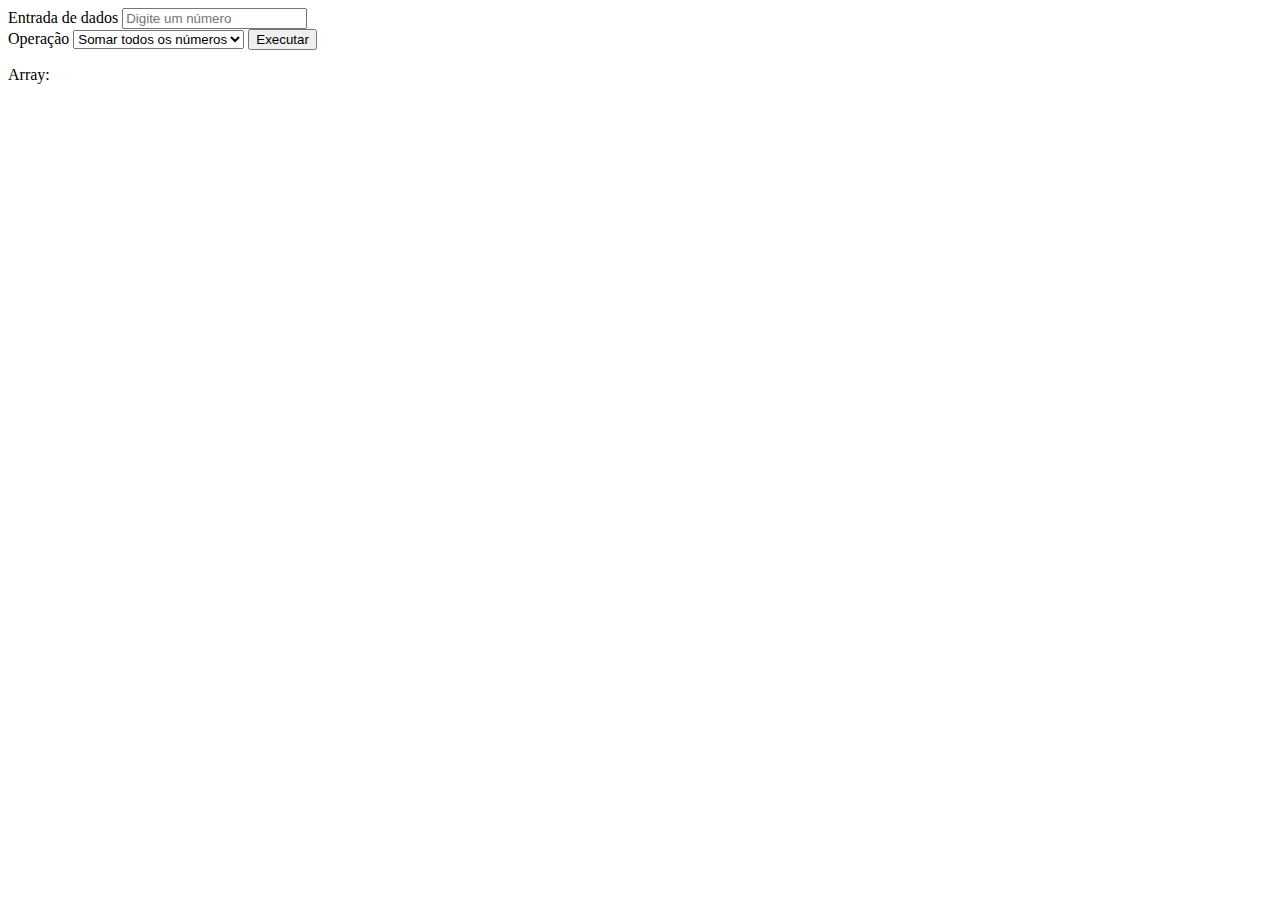
<file: alfamidia_array/index.html>
<!DOCTYPE html>
<html lang="en">
<head>
    <meta charset="UTF-8">
    <meta http-equiv="X-UA-Compatible" content="IE=edge">
    <meta name="viewport" content="width=device-width, initial-scale=1.0">
    <title>Manipulação de arrays</title>
</head>
<body>
    Entrada de dados
    <input id="numero" type="number" placeholder="Digite um número">
    <br>
    Operação
    <select name="operacao" id="selecao">
        <option value="1">Somar todos os números</option>
        <option value="2">Inserir no início da lista</option>
        <option value="3">Inserir no fim da lista</option>
        <option value="4">Inverter lista</option>
        <option value="5">Ordenar lista</option>
    </select>
    <input onclick="executar()" type="submit" value="Executar" id="executar">
    <p>Array:</p>
    <span id="msg"></span>
    
    <script src="script.js"></script>
</body>
</html>
</file>
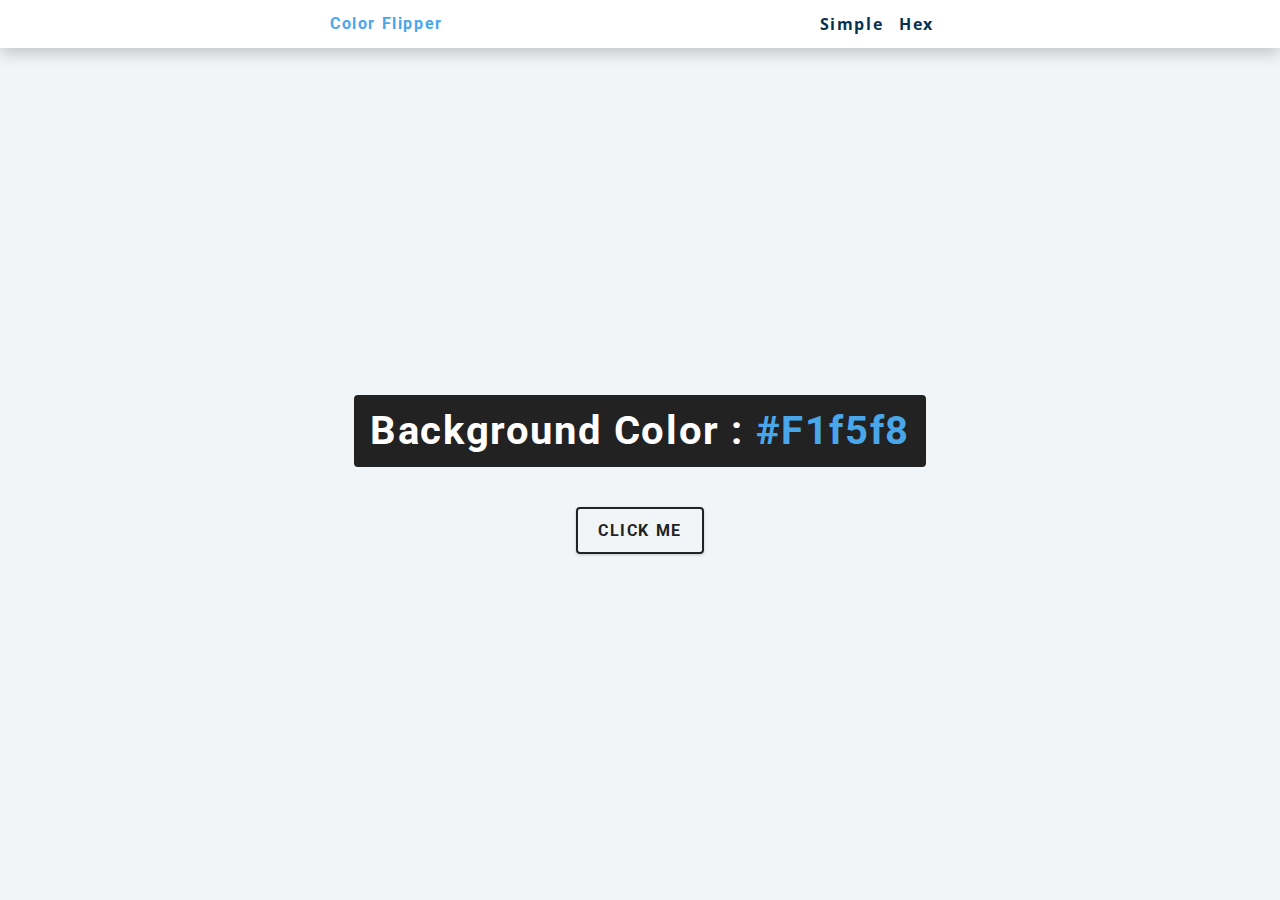
<file: color-flipper/index.html>
<!DOCTYPE html>
<html lang="en">
  <head>
    <meta charset="UTF-8">
    <meta name="viewport" content="width=device-width, initial-scale=1.0">
    <title>Color Flipper || Simple</title>

    <!-- styles -->
    <link rel="stylesheet" href="style.css">
    <link rel="preconnect" href="https://fonts.googleapis.com">
    <link rel="preconnect" href="https://fonts.gstatic.com" crossorigin>
    <link href="https://fonts.googleapis.com/css2?family=Inconsolata:wght@300;400;800&display=swap" rel="stylesheet">
  </head>
  <body>
    <nav>
      <div class="nav-center">
        <h4>color flipper</h4>
        <ul class="nav-links">
          <li><a href="index.html">simple</a></li>
          <li><a href="hex.html">hex</a></li>
        </ul>
      </div>
    </nav>
    <main>
      <div class="container">
        <h2>background color : <span class="color">#f1f5f8</span></h2>
        <button class="btn btn-hero" id="btn">click me</button>
      </div>
    </main>
    <!-- javascript -->
    <script src="app.js"></script>
  </body>
</html>
</file>
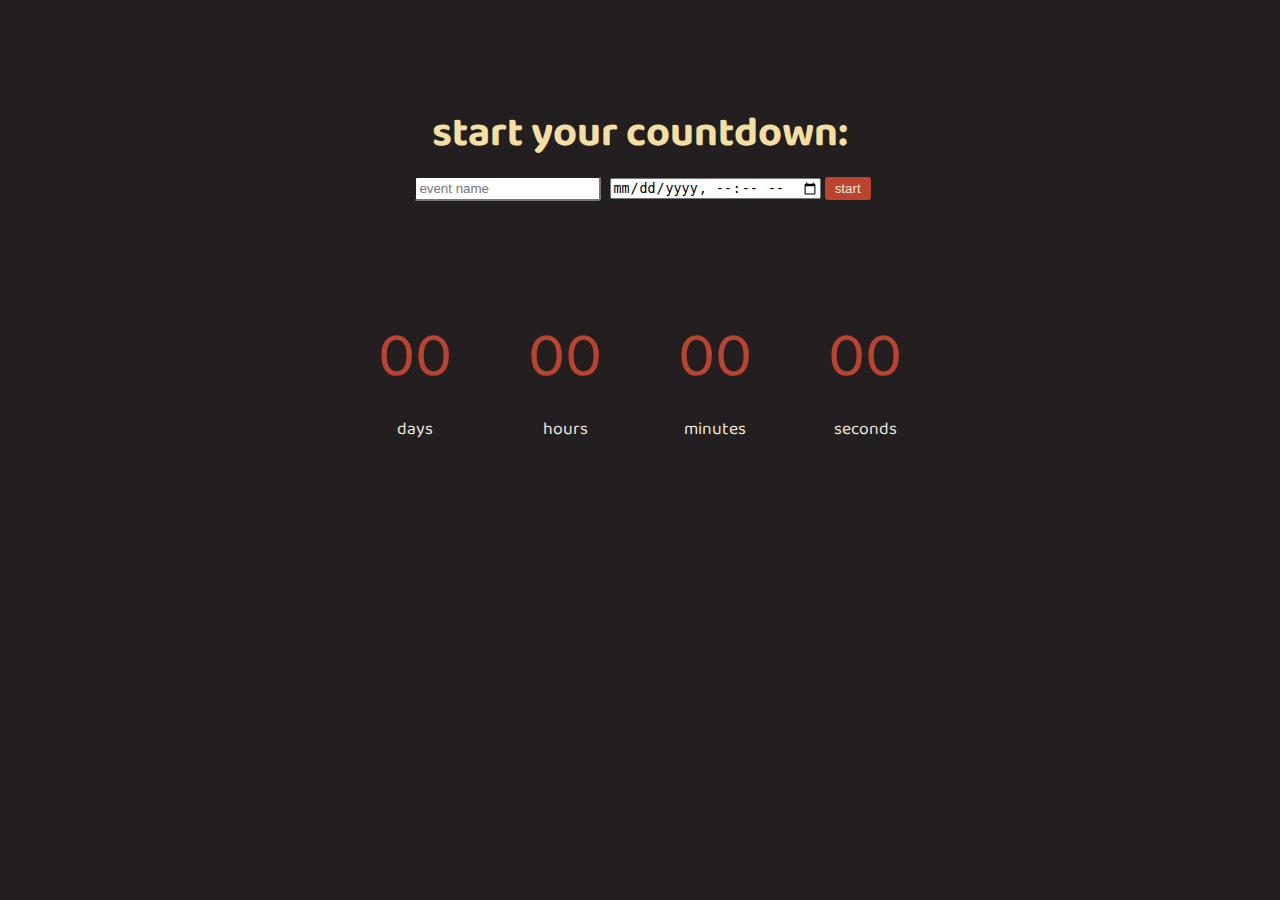
<file: countdownClock/index.html>
<!DOCTYPE html>
<html lang="en">
<head>
    <meta charset="UTF-8">
    <meta http-equiv="X-UA-Compatible" content="IE=edge">
    <meta name="viewport" content="width=device-width, initial-scale=1.0">
    <link rel="preconnect" href="https://fonts.googleapis.com">
    <link rel="preconnect" href="https://fonts.gstatic.com" crossorigin>
    <link href="https://fonts.googleapis.com/css2?family=Baloo+Bhaijaan+2:wght@400;800&display=swap" rel="stylesheet">
    <link rel="stylesheet" href="style.css" type="text/css">
    <title>Countdown Clock</title>
</head>
<body>
    
    <div class="input">
        <h1>start your countdown:</h1>
        <input type="text" id="event-name" placeholder="event name" required>
        <input type="datetime-local"  class="calendar" required>
        <input type="button" class="btn" value="start">
    </div>
    <div class="container">
        <div class="column">
            <p class="clock-day clock-timer">00</p>
            <p class="label">Days</p>
        </div>
        <div class="column">
            <p class="clock-hours clock-timer">00</p>
            <p class="label">Hours</p>
        </div>
        <div class="column">
            <p class="clock-minutes clock-timer">00</p>
            <p class="label">Minutes</p>
        </div>
        <div class="column">
            <p class="clock-seconds clock-timer">00</p>
            <p class="label">Seconds</p>
        </div>
    </div>


    <script src="./script.js"></script>
</body>
</html>
</file>
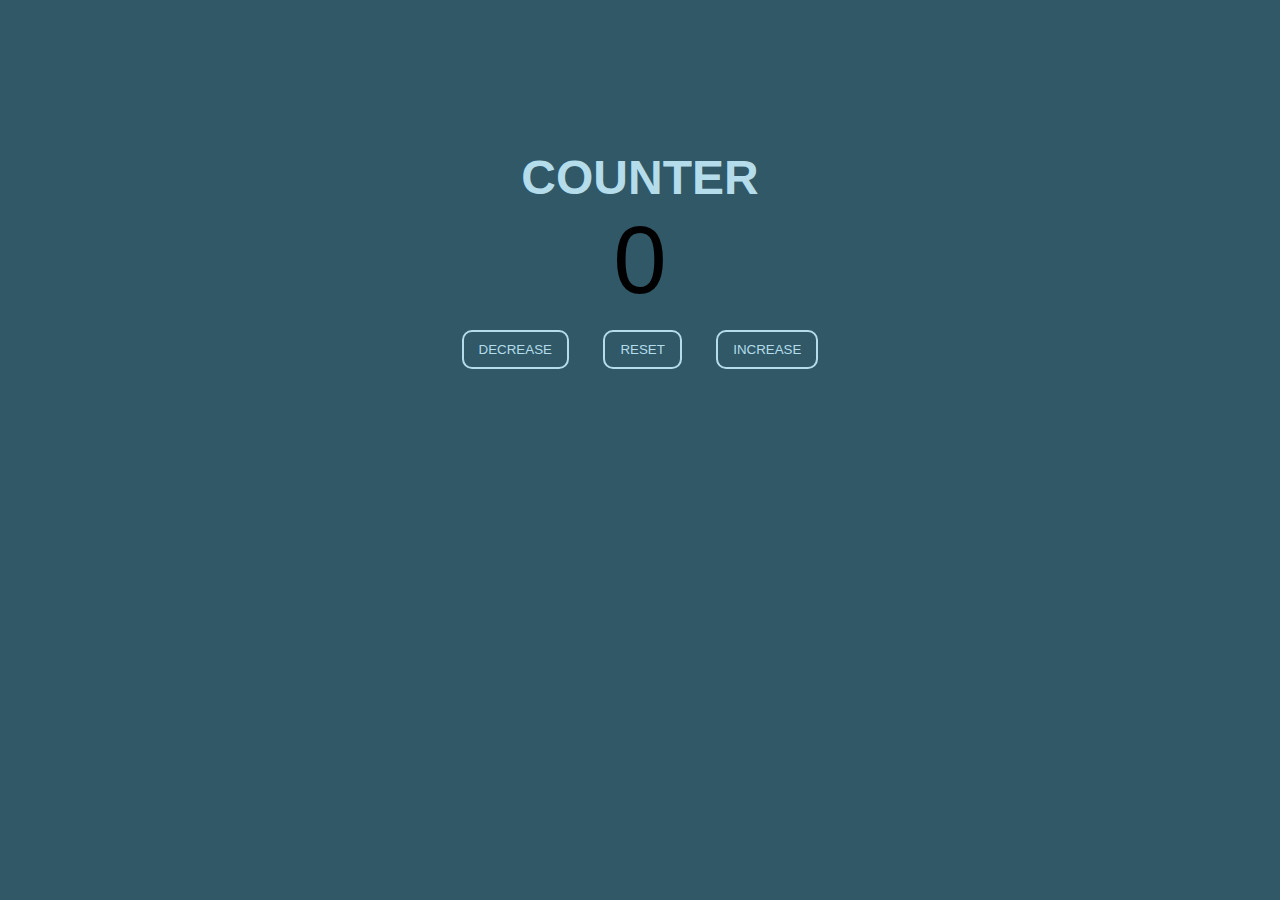
<file: counter/index.html>
<!DOCTYPE html>
<html lang="en">
<head>
    <meta charset="UTF-8">
    <meta http-equiv="X-UA-Compatible" content="IE=edge">
    <meta name="viewport" content="width=device-width, initial-scale=1.0">
    <title>Counter</title>
    <!--style-->
    <link rel="stylesheet" href="style.css" type="text/css">
</head>
<body>
    <div class="container">
        <h1>Counter</h1>
        <span id="value">0</span>
        <div class="button-container">
            <button class="btn decrease">Decrease</button>
            <button class="btn reset">Reset</button>
            <button class="btn increase">Increase</button>
        </div>
    </div>
    
    <!--javascript-->
    <script src="script.js"></script>
</body>
</html>
</file>
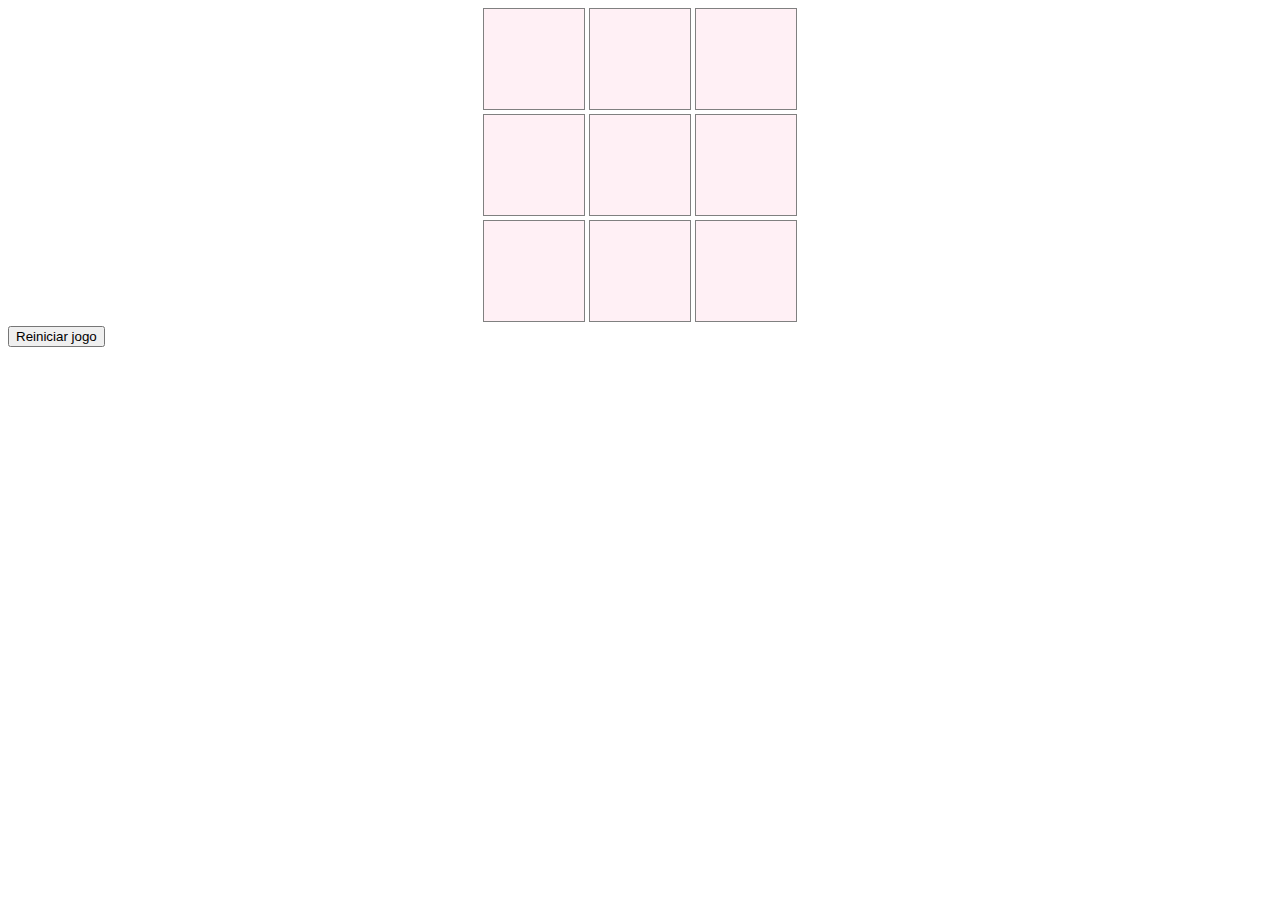
<file: jogo_da_velha/index.html>
<!DOCTYPE html>
<html lang="en">
<head>
    <meta charset="UTF-8">
    <meta http-equiv="X-UA-Compatible" content="IE=edge">
    <meta name="viewport" content="width=device-width, initial-scale=1.0">
    <link rel="stylesheet" href="style.css" type="text/css">
    <title>Jogo da velha</title>
</head>
<body>
    <div class="tabuleiro">
        <div>
            <div id="0" class="quadrado"></div>
            <div id="1" class="quadrado"></div>
            <div id="2" class="quadrado"></div>
        </div>
        <div>
            <div id="3" class="quadrado"></div>
            <div id="4" class="quadrado"></div>
            <div id="5" class="quadrado"></div>
        </div>
        <div>
            <div id="6" class="quadrado"></div>
            <div id="7" class="quadrado"></div>
            <div id="8" class="quadrado"></div>
        </div>
    </div>
    <input class="restart" type="button" value="Reiniciar jogo" onclick="reiniciarJogo()">
    
    <script src="./scripts/game.js"></script>
    <script src="./scripts/interface.js"></script>
</body>
</html>
</file>
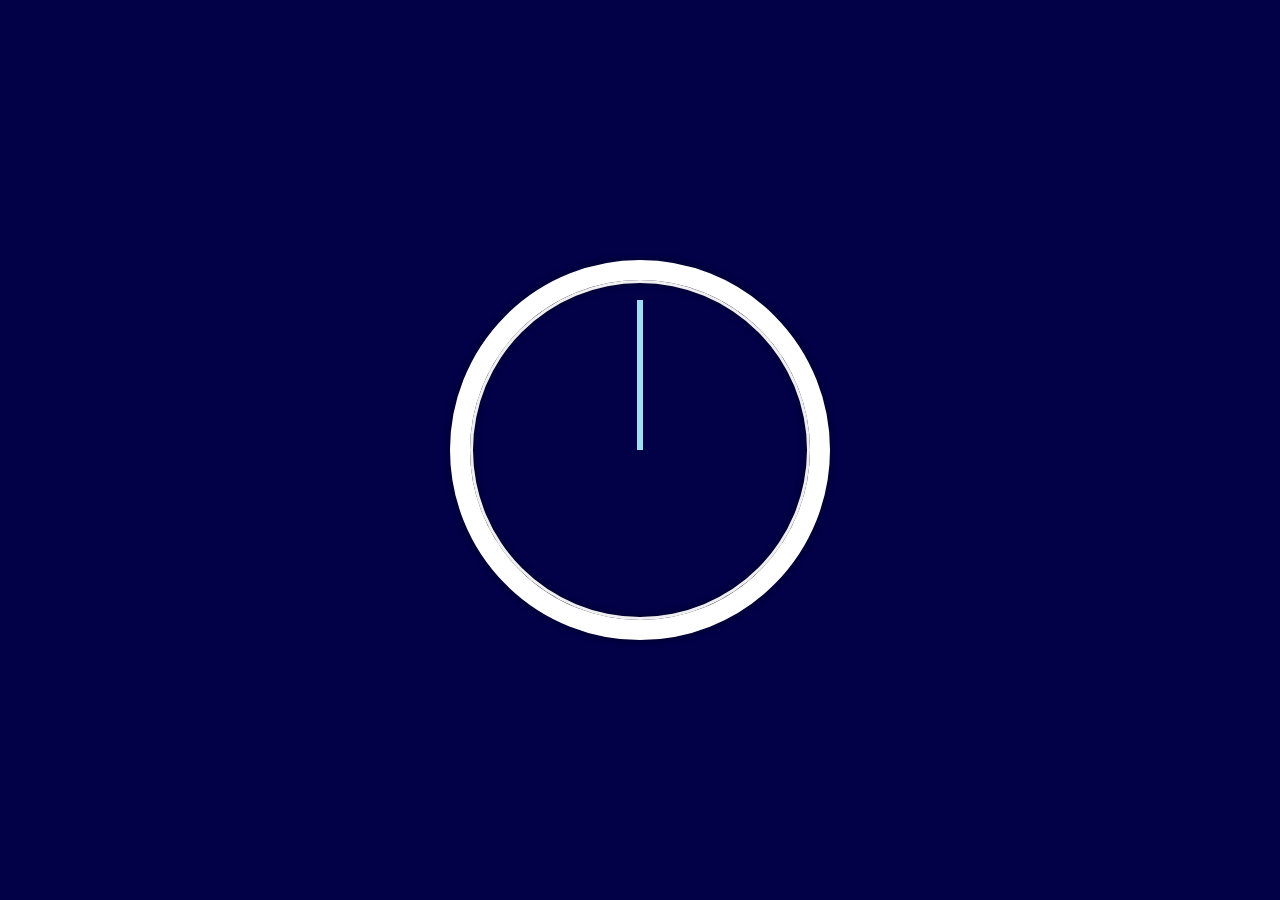
<file: jsClock/index.html>
<!DOCTYPE html>
<html lang="en">
<head>
    <meta charset="UTF-8">
    <meta http-equiv="X-UA-Compatible" content="IE=edge">
    <meta name="viewport" content="width=device-width, initial-scale=1.0">
    <link rel="stylesheet" href="style.css" type="text/css">
    <title>JS Clock</title>
</head>
<body>
    <div class="clock">
        <div class="clock-face">
            <div class="hand hour-hand"></div>
            <div class="hand min-hand"></div>
            <div class="hand sec-hand"></div>
        </div>
    </div>
    <script src="script.js"></script>
</body>
</html>
</file>
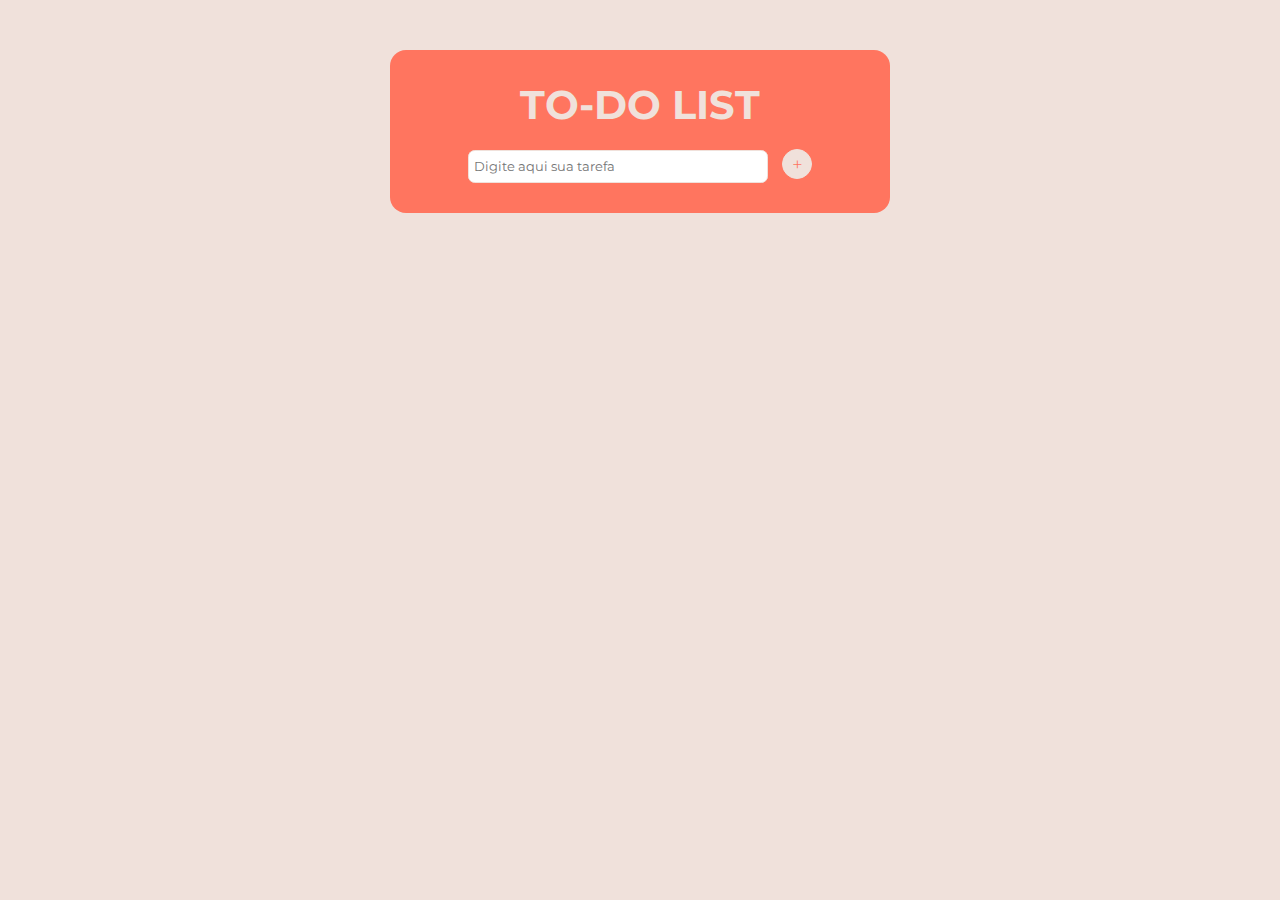
<file: to-do-list/index.html>
<!DOCTYPE html>
<html lang="en">
<head>
    <meta charset="UTF-8">
    <meta http-equiv="X-UA-Compatible" content="IE=edge">
    <meta name="viewport" content="width=device-width, initial-scale=1.0">
    <link rel="stylesheet" href="style.css" type="text/css">
    <link rel="preconnect" href="https://fonts.googleapis.com">
    <link rel="preconnect" href="https://fonts.gstatic.com" crossorigin>
    <link href="https://fonts.googleapis.com/css2?family=Montserrat:ital,wght@0,200;0,300;0,900;1,900&display=swap" rel="stylesheet">
    <title>TO-DO List</title>
</head>
<body>
    <section class="container-input">
        <h1>To-Do List</h1>
        <input type="text" name="input-task" id="input-task" placeholder="Digite aqui sua tarefa">
        <button id="btn-task">+</button>
        <ul class="tasks"></ul>
    </section>
    
    <script src="script.js"></script>
</body>
</html>
</file>
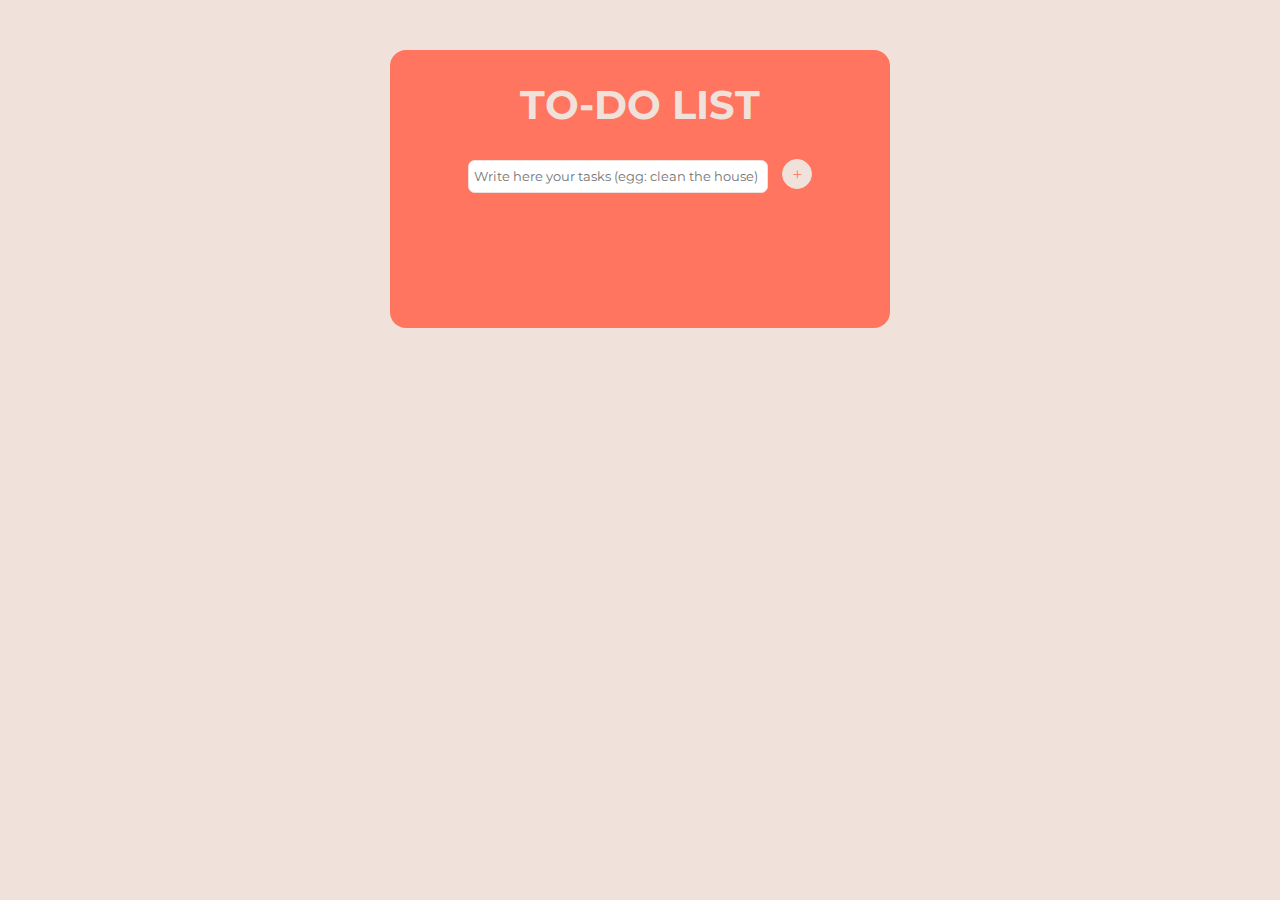
<file: todolist/index.html>
<html lang="en">
<head>
    <meta charset="UTF-8">
    <meta http-equiv="X-UA-Compatible" content="IE=edge">
    <meta name="viewport" content="width=device-width, initial-scale=1.0">
    <link rel="stylesheet" href="style.css" type="text/css">
    <link rel="preconnect" href="https://fonts.googleapis.com">
    <link rel="preconnect" href="https://fonts.gstatic.com" crossorigin>
    <link href="https://fonts.googleapis.com/css2?family=Montserrat:ital,wght@0,200;0,300;0,900;1,900&display=swap" rel="stylesheet">
    <title>TO-DO List</title>
</head>
<body>
    <section class="container-input">
        <h1>To-Do List</h1>
        <form class="tasks-form">
            <p class="alert"></p>
            <input type="text" name="input-task" id="input-task" placeholder="Write here your tasks (egg: clean the house)">
            <button id="btn-task">+</button>
        </form>
        <div class="tasks">
            <div class="tasks-list">
                
            </div>
            <button type="button" class="clear-btn">clear items</button>
        </div>
    </section>
    
    <script src="script.js"></script>
</body>
</html>
</file>
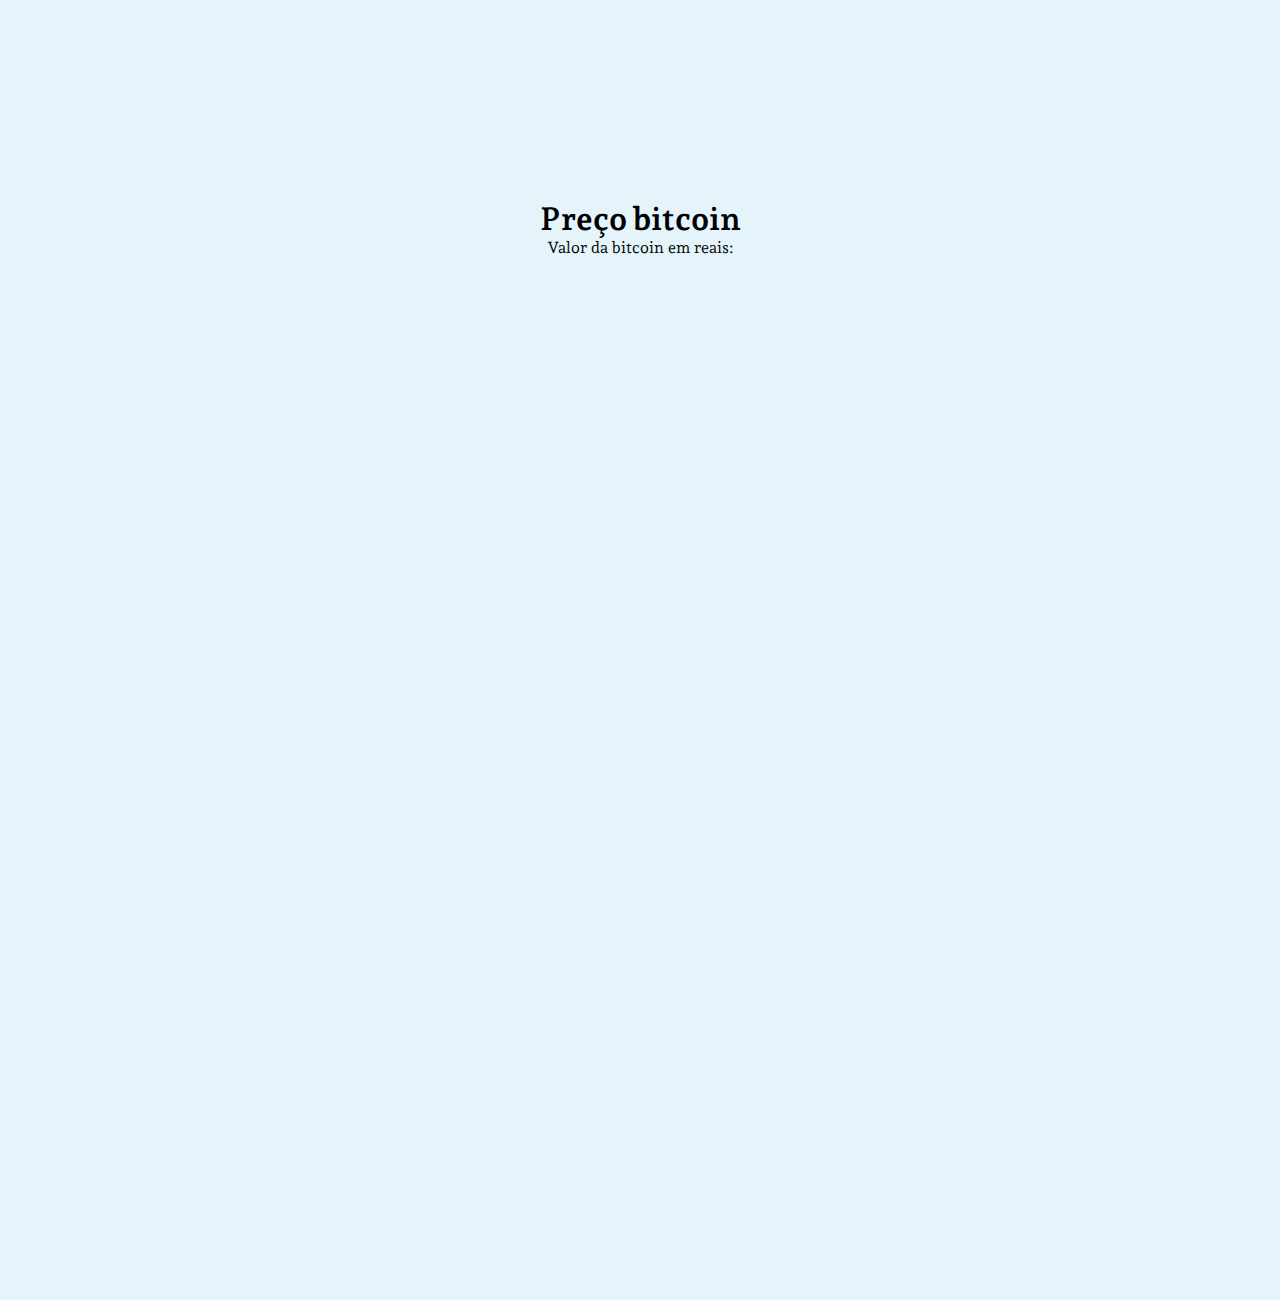
<file: fetch-class/bitcoinAPI/index.html>
<!DOCTYPE html>
<html lang="en">
<head>
    <meta charset="UTF-8">
    <meta http-equiv="X-UA-Compatible" content="IE=edge">
    <meta name="viewport" content="width=device-width, initial-scale=1.0">
    <link rel="preconnect" href="https://fonts.googleapis.com">
    <link rel="preconnect" href="https://fonts.gstatic.com" crossorigin>
    <link href="https://fonts.googleapis.com/css2?family=Andada+Pro&display=swap" rel="stylesheet">
    <link rel="stylesheet" href="style.css" type="text/css">
    <title>Conversor de bitcoin</title>
</head>
<body>
    <main>
        <h1>Preço bitcoin</h1>
        <p>Valor da bitcoin em reais:</p>
        <p id="compra"></p>
        <p id="venda"></p>
    </main>
    
    <script src="./script.js"></script>
</body>
</html>
</file>
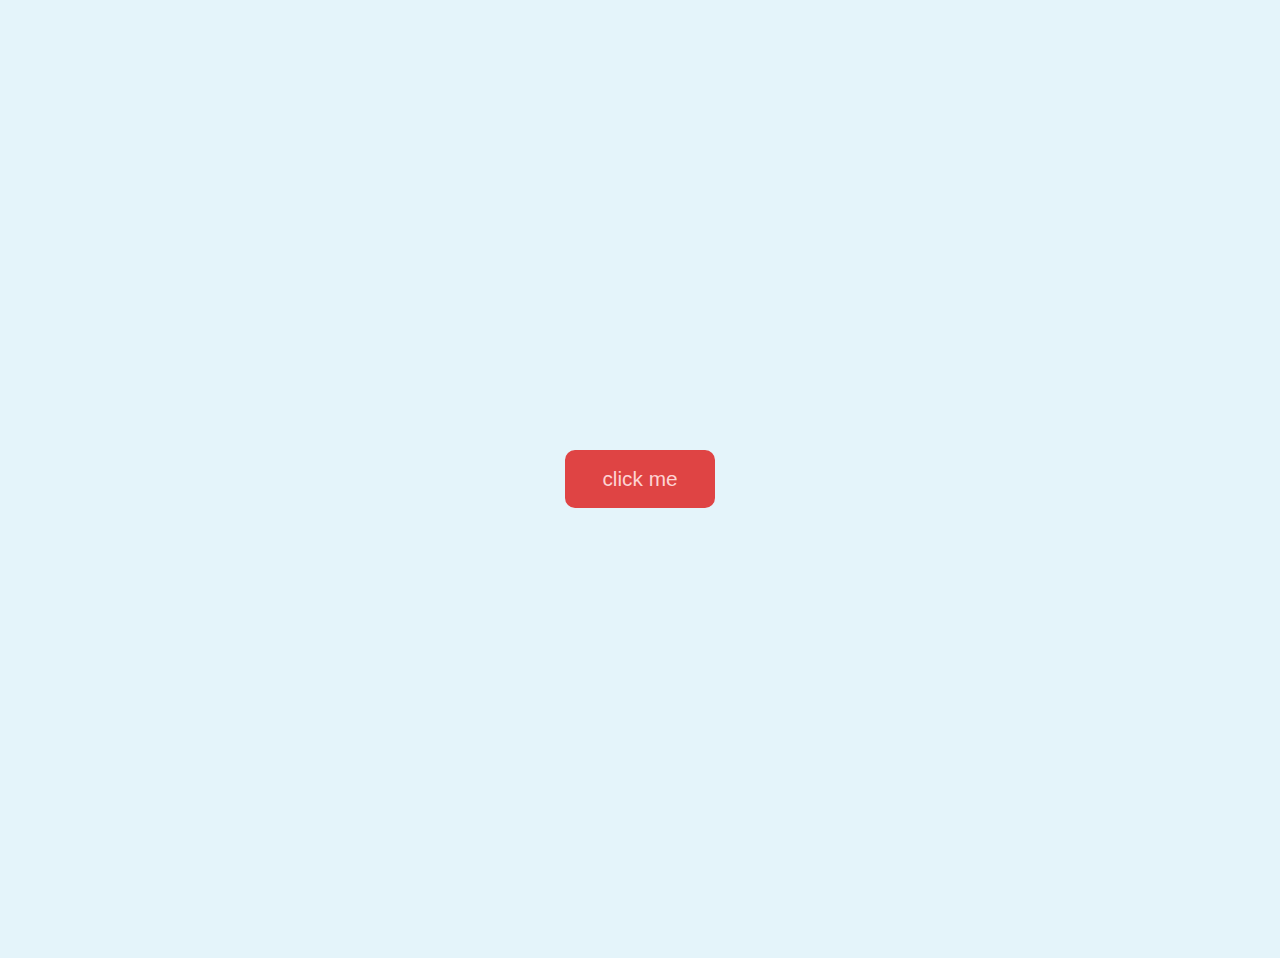
<file: fetch-class/chuckNorrisAPI/index.html>
<!DOCTYPE html>
<html lang="en">
<head>
    <meta charset="UTF-8">
    <meta http-equiv="X-UA-Compatible" content="IE=edge">
    <meta name="viewport" content="width=device-width, initial-scale=1.0">
    <link rel="preconnect" href="https://fonts.googleapis.com">
    <link rel="preconnect" href="https://fonts.gstatic.com" crossorigin>
    <link href="https://fonts.googleapis.com/css2?family=Andada+Pro&display=swap" rel="stylesheet">
    <link rel="stylesheet" href="style.css" type="text/css">
    <title>API Chuck Norris</title>
</head>
<body>
    <div>
        <button>click me</button>
        <p></p>
    </div>
    <script src="./script.js"></script>
</body>
</html>
</file>
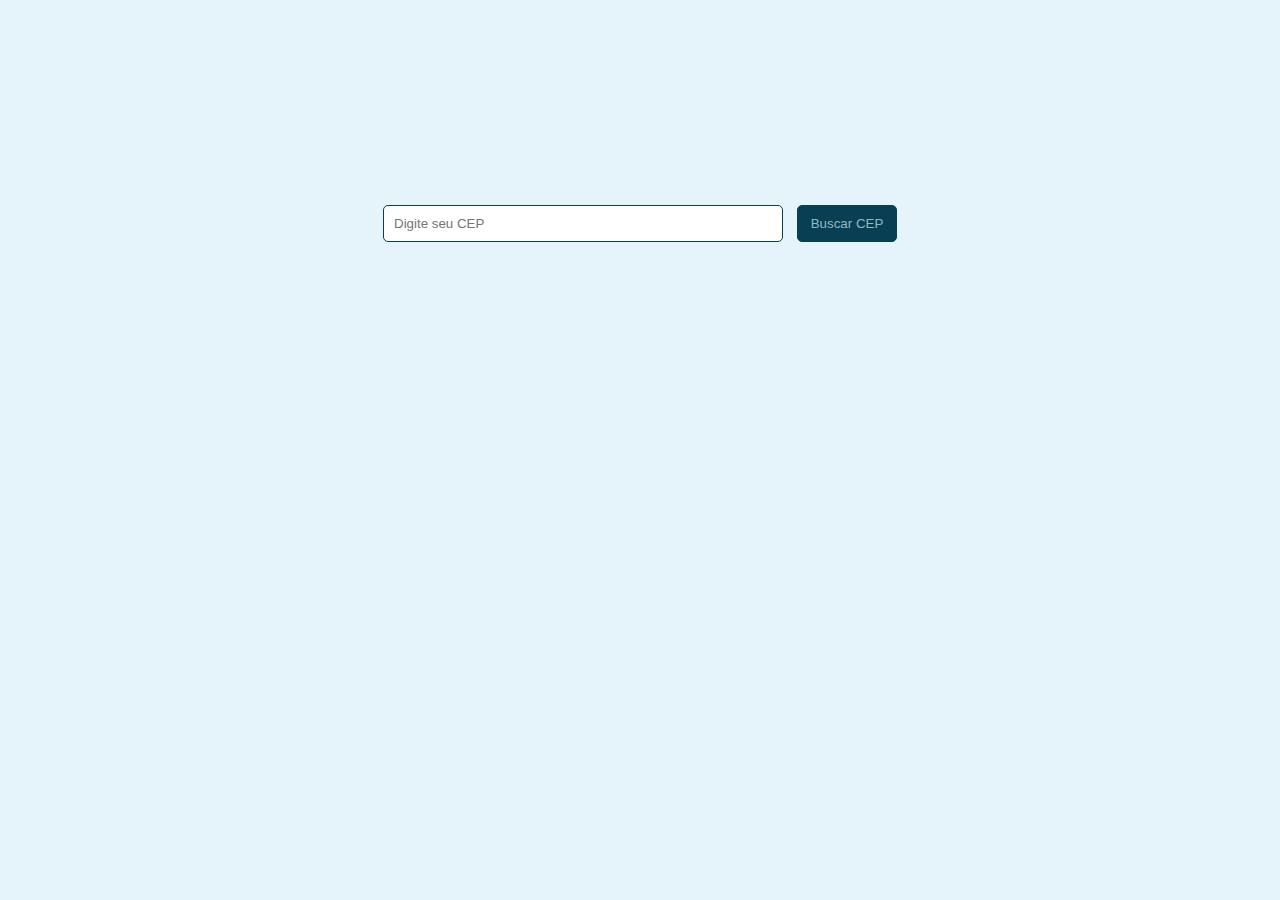
<file: fetch-class/consulta_cep/index.html>
<!DOCTYPE html>
<html lang="en">
<head>
    <meta charset="UTF-8">
    <meta http-equiv="X-UA-Compatible" content="IE=edge">
    <meta name="viewport" content="width=device-width, initial-scale=1.0">
    <link rel="preconnect" href="https://fonts.googleapis.com">
    <link rel="preconnect" href="https://fonts.gstatic.com" crossorigin>
    <link href="https://fonts.googleapis.com/css2?family=Andada+Pro&display=swap" rel="stylesheet">
    <link rel="stylesheet" href="style.css" type="text/css">
    <title>Consulta CEP via API</title>
</head>
<body>
    <div class="container">
        <form id="buscaCep">
            <input id="cep" name="cep" type="number" placeholder="Digite seu CEP">
            <input id="btn" type="button" value="Buscar CEP">
        </form>      
        <div class="resultado"></div>
    </div>
    <script src="./script.js"></script>
</body>
</html>
</file>
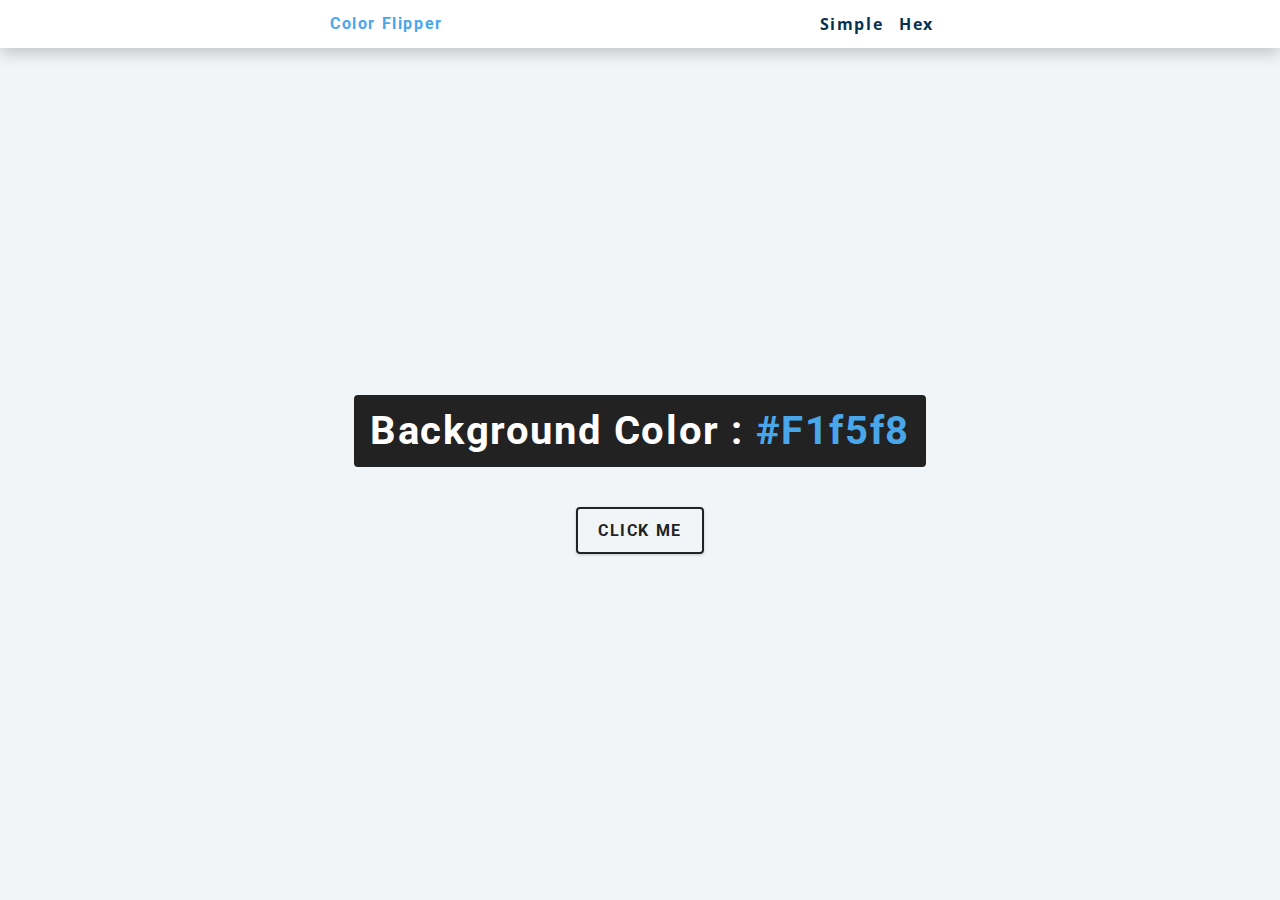
<file: color-flipper/hex.html>
<!DOCTYPE html>
<html lang="en">
  <head>
    <meta charset="UTF-8">
    <meta name="viewport" content="width=device-width, initial-scale=1.0">
    <title>
      Color Flipper || Simple
    </title>

    <!-- styles -->
    <link rel="stylesheet" href="style.css">
    <link rel="preconnect" href="https://fonts.googleapis.com">
    <link rel="preconnect" href="https://fonts.gstatic.com" crossorigin>
    <link href="https://fonts.googleapis.com/css2?family=Inconsolata:wght@300;400;800&display=swap" rel="stylesheet">
  </head>

  <body>
    <nav>
      <div class="nav-center">
        <h4>color flipper</h4>
        <ul class="nav-links">
          <li><a href="index.html">simple</a></li>
          <li><a href="hex.html">hex</a></li>
        </ul>
      </div>
    </nav>
    <main>
      <div class="container">
        <h2>background color : <span class="color">#f1f5f8</span></h2>
        <button class="btn btn-hero" id="btn">click me</button>
      </div>
    </main>
    <!-- javascript -->
    <script src="hex.js"></script>
  </body>
</html>
</file>
<file: color-flipper/style.css>
/*
=============== 
Fonts
===============
*/
@import url("https://fonts.googleapis.com/css?family=Open+Sans|Roboto:400,700&display=swap");

/*
=============== 
Variables
===============
*/

:root {
  /* dark shades of primary color*/
  --clr-primary-1: hsl(205, 86%, 17%);
  --clr-primary-2: hsl(205, 77%, 27%);
  --clr-primary-3: hsl(205, 72%, 37%);
  --clr-primary-4: hsl(205, 63%, 48%);
  /* primary/main color */
  --clr-primary-5: hsl(205, 78%, 60%);
  /* lighter shades of primary color */
  --clr-primary-6: hsl(205, 89%, 70%);
  --clr-primary-7: hsl(205, 90%, 76%);
  --clr-primary-8: hsl(205, 86%, 81%);
  --clr-primary-9: hsl(205, 90%, 88%);
  --clr-primary-10: hsl(205, 100%, 96%);
  /* darkest grey - used for headings */
  --clr-grey-1: hsl(209, 61%, 16%);
  --clr-grey-2: hsl(211, 39%, 23%);
  --clr-grey-3: hsl(209, 34%, 30%);
  --clr-grey-4: hsl(209, 28%, 39%);
  /* grey used for paragraphs */
  --clr-grey-5: hsl(210, 22%, 49%);
  --clr-grey-6: hsl(209, 23%, 60%);
  --clr-grey-7: hsl(211, 27%, 70%);
  --clr-grey-8: hsl(210, 31%, 80%);
  --clr-grey-9: hsl(212, 33%, 89%);
  --clr-grey-10: hsl(210, 36%, 96%);
  --clr-white: #fff;
  --clr-red-dark: hsl(360, 67%, 44%);
  --clr-red-light: hsl(360, 71%, 66%);
  --clr-green-dark: hsl(125, 67%, 44%);
  --clr-green-light: hsl(125, 71%, 66%);
  --clr-black: #222;
  --ff-primary: "Roboto", sans-serif;
  --ff-secondary: "Open Sans", sans-serif;
  --transition: all 0.3s linear;
  --spacing: 0.1rem;
  --radius: 0.25rem;
  --light-shadow: 0 5px 15px rgba(0, 0, 0, 0.1);
  --dark-shadow: 0 5px 15px rgba(0, 0, 0, 0.2);
  --max-width: 1170px;
  --fixed-width: 620px;
}
/*
=============== 
Global Styles
===============
*/

*,
::after,
::before {
  margin: 0;
  padding: 0;
  box-sizing: border-box;
}
body {
  font-family: var(--ff-secondary);
  background: var(--clr-grey-10);
  color: var(--clr-grey-1);
  line-height: 1.5;
  font-size: 0.875rem;
}
ul {
  list-style-type: none;
}
a {
  text-decoration: none;
}
h1,
h2,
h3,
h4 {
  letter-spacing: var(--spacing);
  text-transform: capitalize;
  line-height: 1.25;
  margin-bottom: 0.75rem;
  font-family: var(--ff-primary);
}
h1 {
  font-size: 3rem;
}
h2 {
  font-size: 2rem;
}
h3 {
  font-size: 1.25rem;
}
h4 {
  font-size: 0.875rem;
}
p {
  margin-bottom: 1.25rem;
  color: var(--clr-grey-5);
}
@media screen and (min-width: 800px) {
  h1 {
    font-size: 4rem;
  }
  h2 {
    font-size: 2.5rem;
  }
  h3 {
    font-size: 1.75rem;
  }
  h4 {
    font-size: 1rem;
  }
  body {
    font-size: 1rem;
  }
  h1,
  h2,
  h3,
  h4 {
    line-height: 1;
  }
}
/*  global classes */

/* section */
.section {
  padding: 5rem 0;
}

.section-center {
  width: 90vw;
  margin: 0 auto;
  max-width: 1170px;
}
@media screen and (min-width: 992px) {
  .section-center {
    width: 95vw;
  }
}
main {
  min-height: 100vh;
  display: grid;
  place-items: center;
}

/*
=============== 
Nav
===============
*/
nav {
  background: var(--clr-white);
  height: 3rem;
  display: grid;
  align-items: center;
  box-shadow: var(--dark-shadow);
}
.nav-center {
  width: 90vw;
  max-width: var(--fixed-width);
  margin: 0 auto;
  display: flex;
  align-items: center;
  justify-content: space-between;
}
.nav-center h4 {
  margin-bottom: 0;
  color: var(--clr-primary-5);
}
.nav-links {
  display: flex;
}
nav a {
  text-transform: capitalize;
  font-weight: 700;
  font-size: 1rem;
  color: var(--clr-primary-1);
  letter-spacing: var(--spacing);
  margin-right: 1rem;
}
nav a:hover {
  color: var(--clr-primary-5);
}
/*
=============== 
Container
===============
*/
main {
  min-height: calc(100vh - 3rem);
  display: grid;
  place-items: center;
}
.container {
  text-align: center;
}
.container h2 {
  background: var(--clr-black);
  color: var(--clr-white);
  padding: 1rem;
  border-radius: var(--radius);
  margin-bottom: 2.5rem;
}
.color {
  color: var(--clr-primary-5);
}
.btn-hero {
  font-family: var(--ff-primary);
  text-transform: uppercase;
  background: transparent;
  color: var(--clr-black);
  letter-spacing: var(--spacing);
  display: inline-block;
  font-weight: 700;
  transition: var(--transition);
  border: 2px solid var(--clr-black);
  cursor: pointer;
  box-shadow: 0 1px 3px rgba(0, 0, 0, 0.2);
  border-radius: var(--radius);
  font-size: 1rem;
  padding: 0.75rem 1.25rem;
}
.btn-hero:hover {
  color: var(--clr-white);
  background: var(--clr-black);
}
</file>
<file: countdownClock/style.css>
* {
  padding: 0;
  margin: 0;
  box-sizing: border-box;
}

body {
  background-color: #231f20;
  font-family: "Baloo Bhaijaan 2", cursive;
}

.input {
  max-width: 600px;
  margin: 100px auto;
  text-align: center;
  font-size: 1.3rem;
  color: #f3dfa2;
}

#event-name {
  padding: 3px;
  margin: 5px;
  border-radius: 3px;
}

.invalid {
  border: 3px solid #bb4430;
}

.btn {
  background-color: #bb4430;
  color: #efe6dd;
  padding: 4px 10px;
  border-radius: 3px;
  border: hidden;
  cursor: pointer;
}

.btn:hover {
  color: #231f20;
  background-color: #7ebdc2;
  transition: 0.3s ease-in-out;
}

.container {
  text-align: center;
  margin: auto;
  max-width: 600px;
  display: flex;
  justify-content: space-around;
  text-transform: lowercase;
}

.time-zero {
  font-size: 3rem;
  color: #7ebdc2;
}

.clock-timer {
  font-size: 4rem;
  color: #bb4430;
}

.label {
  color: #efe6dd;
  font-size: 1.1rem;
}
</file>
<file: counter/style.css>
* {
  margin: 0;
  padding: 0;
  box-sizing: border-box;
  font-family: Verdana, Geneva, Tahoma, sans-serif;
}

body {
  background-color: #305866;
}

.container {
  max-width: 500px;
  max-height: 100vh;
  margin: 150px auto;
  text-align: center;
}

h1 {
  text-transform: uppercase;
  color: #b4dcea;
  font-size: 3em;
}

#value {
  font-size: 6em;
}

.btn {
  padding: 10px 15px;
  margin: 15px;
  background-color: #305866;
  border: 2px solid #b4dcea;
  border-radius: 10px;
  color: #b4dcea;
  cursor: pointer;
  text-transform: uppercase;
}

.btn:hover {
  background-color: #b4dcea;
  color: #305866;
  transition: 0.5s ease-in-out;
}
</file>
<file: jogo_da_velha/style.css>
.tabuleiro {
  text-align: center;
}

.quadrado {
  width: 100px;
  height: 100px;
  background-color: lavenderblush;
  border: 1px solid gray;
  display: inline-block;
}

.o {
  position: relative;
}

.o:after {
  position: absolute;
  content: "\1F6E1";
  font-size: 50px;
  line-height: 100px;
  top: 0;
  bottom: 0;
  left: 0;
  right: 0;
}

.x {
  position: relative;
}

.x:after {
  position: absolute;
  content: "\2694";
  font-size: 50px;
  line-height: 100px;
  top: 0;
  bottom: 0;
  left: 0;
  right: 0;
}
</file>
<file: jsClock/style.css>
html {
  background: #020147;
  text-align: center;
  font-size: 10px;
}

body {
  margin: 0;
  font-size: 2rem;
  display: flex;
  flex: 1;
  min-height: 100vh;
  align-items: center;
}

.clock {
  width: 30rem;
  height: 30rem;
  border: 20px solid white;
  border-radius: 50%;
  margin: 50px auto;
  position: relative;
  padding: 2rem;
  box-shadow: 0 0 0 4px rgba(0, 0, 0, 0.1), inset 0 0 0 3px #efefef,
    inset 0 0 10px black, 0 0 10px rgba(0, 0, 0, 0.2);
}

.clock-face {
  position: relative;
  width: 100%;
  height: 100%;
  transform: translateY(-3px); /* account for the height of the clock hands */
}

.hand {
  width: 50%;
  height: 6px;
  background: rgb(156, 224, 241);
  position: absolute;
  top: 50%;
  transform-origin: 100%;
  transform: rotate(90deg);
  transition: all 0.05s;
  transition-timing-function: cubic-bezier(0.1, 2.7, 0.58, 1);
}
</file>
<file: to-do-list/style.css>
* {
  margin: 0;
  padding: 0;
  box-sizing: border-box;
  font-family: "Montserrat", sans-serif;
}

body {
  background-color: #f0e1db;
}

.container-input {
  width: 500px;
  background-color: #ff755f;
  text-align: center;
  margin: 50px auto;
  padding: 30px;
  border-radius: 1em;
}

h1 {
  font-size: 2.5rem;
  text-transform: uppercase;
  color: #f0e1db;
  padding-bottom: 20px;
}

#input-task {
  width: 300px;
  line-height: 1.3rem;
  padding: 5px;
  border: 1px solid #f0e1db;
  border-radius: 0.5em;
}

#btn-task {
  margin-left: 10px;
  height: 30px;
  width: 30px;
  border-radius: 50%;
  font-size: 1.2em;
  font-weight: 300;
  color: #ff755f;
  background-color: #f0e1db;
  border: 1px solid #f0e1db;
}

#btn-task:hover {
  border: 1px solid #ff755f;
  cursor: pointer;
}
/*
.tasks {
  width: 400px;
  margin: auto;
  background-color: #f0e1db;
  color: rgb(53, 52, 52);
  text-transform: lowercase;
  border-radius: 1em;
  padding: 10px;
}

.tasks li {
  list-style: none;
  text-align: center;
  padding-bottom: 20px;
}
*/
</file>
<file: todolist/style.css>
* {
  margin: 0;
  padding: 0;
  box-sizing: border-box;
  font-family: "Montserrat", sans-serif;
}

body {
  background-color: #f0e1db;
}

.container-input {
  width: 500px;
  background-color: #ff755f;
  text-align: center;
  margin: 50px auto;
  padding: 30px;
  border-radius: 1em;
}

h1 {
  font-size: 2.5rem;
  text-transform: uppercase;
  color: #f0e1db;
  padding-bottom: 20px;
}

#input-task {
  width: 300px;
  line-height: 1.3rem;
  padding: 5px;
  border: 1px solid #f0e1db;
  border-radius: 0.5em;
}

#btn-task {
  margin-left: 10px;
  height: 30px;
  width: 30px;
  border-radius: 50%;
  font-size: 1.2em;
  font-weight: 300;
  color: #ff755f;
  background-color: #f0e1db;
  border: 1px solid #f0e1db;
}

#btn-task:hover {
  border: 1px solid #f0e1db;
  background-color: #ff755f;
  color: #f0e1db;
  cursor: pointer;
}

.tasks {
  margin-top: 50px;
  width: 400px;
  text-align: center;
  color: #f0e1db;
  text-transform: lowercase;
  visibility: hidden;
}

.show-tasks {
  visibility: visible;
}

.task-item {
  display: flex;
  justify-content: space-between;
}

.clear-btn {
  text-transform: lowercase;
  margin: 10px;
  padding: 10px;
  font-size: 0.8rem;
  border-radius: 0.5em;
  border: hidden;
  background-color: #ff755f;
  color: #f0e1db;
}

.clear-btn:hover {
  cursor: pointer;
  color: #971e0b;
}

.edit-btn,
.delete-btn {
  cursor: pointer;
  border-radius: 50%;
  font-weight: 300;
  color: #ff755f;
  background-color: #f0e1db;
  border: 1px solid #f0e1db;
  font-size: 0.9em;
  width: 20px;
  height: 20px;
  text-align: center;
}

.edit-btn:hover,
.delete-btn:hover {
  border: 1px solid #f0e1db;
  background-color: #ff755f;
  color: #f0e1db;
  cursor: pointer;
}

.alert {
  margin: 10px;
  border: 0.5em;
}

.alert-danger {
  background-color: #a82b18b9;
  color: rgb(53, 52, 52);
}

.alert-success {
  background-color: #a5d3b4;
  color: rgb(53, 52, 52);
}
</file>
<file: fetch-class/bitcoinAPI/style.css>
* {
  margin: 0;
  padding: 0;
  box-sizing: border-box;
}

body {
  font-family: "Andada Pro", serif;
  background-color: rgb(228, 244, 250);
}

main {
  text-align: center;
  margin: 200px auto;
  height: 100vh;
}
</file>
<file: fetch-class/chuckNorrisAPI/style.css>
* {
  margin: 0;
  padding: 0;
  box-sizing: border-box;
}

body {
  font-family: "Andada Pro", serif;
  background-color: rgb(228, 244, 250);
}

div {
  margin: 50vh auto;
  text-align: center;
  max-width: 500px;
}

button {
  padding: 15px;
  width: 150px;
  font-size: 1.3em;
  background-color: rgb(223, 68, 68);
  color: rgb(253, 211, 211);
  cursor: pointer;
  border: 2px solid rgb(223, 68, 68);
  border-radius: 10px;
  transition: 0.3s ease-in-out;
}

button:hover {
  background-color: rgb(253, 211, 211);
  color: rgb(223, 68, 68);
  border: 2px solid rgb(253, 211, 211);
}

p {
  margin-top: 50px;
  font-size: 1.1em;
}
</file>
<file: fetch-class/consulta_cep/style.css>
* {
  margin: 0;
  padding: 0;
  box-sizing: border-box;
}

body {
  font-family: "Andada Pro", serif;
  background-color: rgb(228, 244, 250);
}

.container {
  max-width: 800px;
  text-align: center;
  margin: 100px auto;
  padding: 100px;
  display: flex;
  flex-direction: column;
  justify-content: space-around;
  align-items: center;
}

#cep {
  width: 400px;
  padding: 10px;
  margin: 5px;
  border: 1px solid rgb(8, 63, 83);
  border-radius: 5px;
}

#btn {
  width: 100px;
  padding: 10px;
  margin: 5px;
  background-color: rgb(8, 63, 83);
  color: rgb(148, 183, 196);
  cursor: pointer;
  border: 1px solid rgb(8, 63, 83);
  border-radius: 5px;
}

.resultado {
  font-size: 1.2em;
  color: rgb(8, 63, 83);
  margin: 20px;
}
</file>
